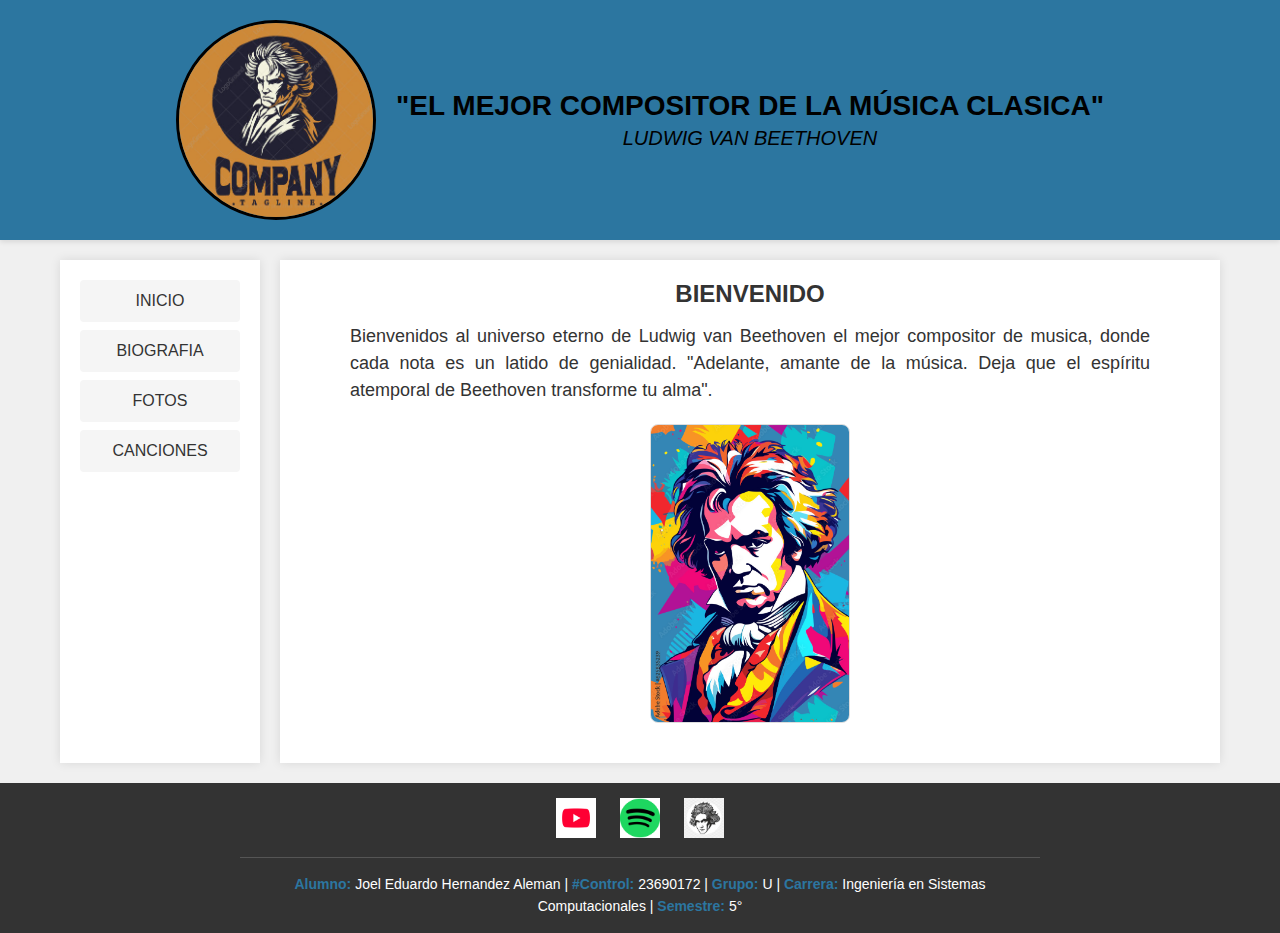
<file: index.html>
<!DOCTYPE html>
<html lang="es">
<head>
  <meta charset="UTF-8">
  <title>Mi Proyecto Web - Beethoven</title>
  <link rel="stylesheet" href="estilos.css">
</head>
<body>

<div class="header">
  <div class="logo">
    <img src="logo.jpg" alt="Logo" width="200" height="200">
  </div>
    <div class="slogan">
    <h1>"EL MEJOR COMPOSITOR DE LA MÚSICA CLASICA"</h1>
    <p>LUDWIG VAN BEETHOVEN</p>
  </div>
</div>

<div class="contenedor-principal">
  <div class="menu-lateral">
    <div class="menu">
      <a href="index.html">INICIO</a>
      <a href="Biografia.html">BIOGRAFIA</a>
      <a href="Galeria.html">FOTOS</a>
      <a href="Obras.html">CANCIONES</a>
  </div>
</div>

<div class="contenido-principal">
  <div class="contenido">
    <h2>BIENVENIDO </h2>
    <p>Bienvenidos al universo eterno de Ludwig van Beethoven el mejor compositor de musica, 
    donde cada nota es un latido de genialidad. "Adelante, amante de la música. 
    Deja que el espíritu atemporal de Beethoven transforme tu alma".</p>
    <img src="imagen.jpg" alt="Beethoven" width="200">
    </div>
  </div>
</div>

<div class="footer">
  <div class="iconos-redes">
    <a href="https://www.youtube.com/watch?v=dhzIMZvYgaA" target="_blank">
      <img src="Youtube.png" alt="YouTube">
    </a>
    <a href="https://open.spotify.com/intl-es/artist/2wOqMjp9TyABvtHdOSOTUS" target="_blank">
      <img src="Spotify.png" alt="Spotify">
    </a>
    <a href="https://www.britannica.com/biography/Ludwig-van-Beethoven" target="_blank">
      <img src="images.jpeg" alt="Britannica">
    </a>
  </div>
  <div class="info-alumno">
    <strong>Alumno:</strong> Joel Eduardo Hernandez Aleman |
    <strong>#Control:</strong> 23690172 |
    <strong>Grupo:</strong> U |
    <strong>Carrera:</strong> Ingeniería en Sistemas Computacionales |
    <strong>Semestre:</strong> 5°
  </div>
</div>

</body>
</html>
</file>
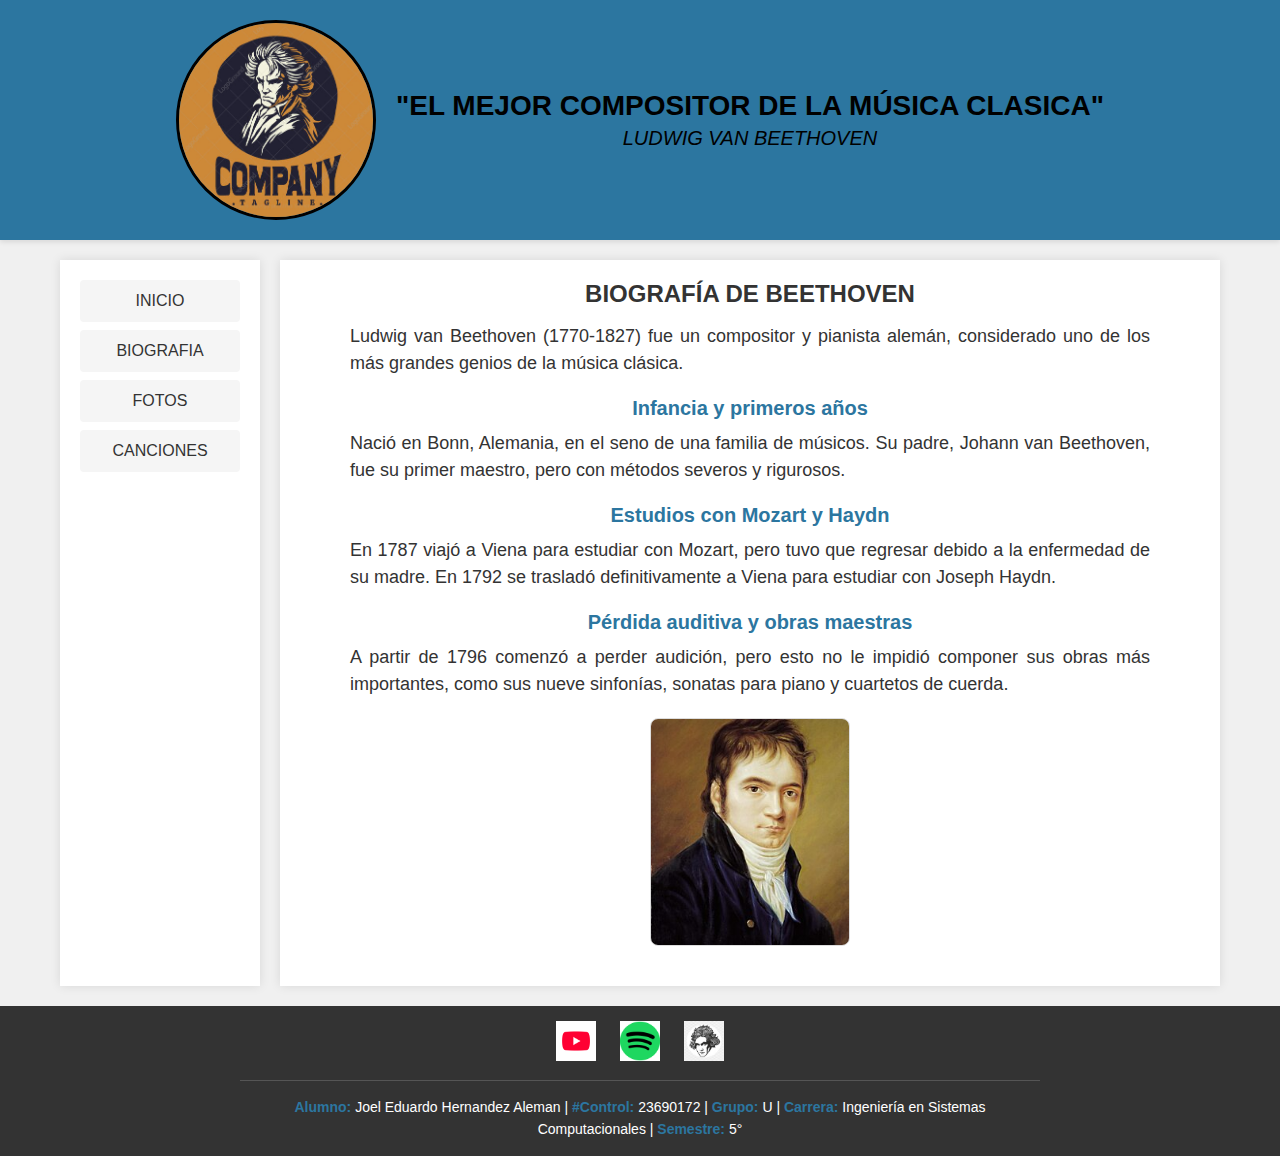
<file: Biografia.html>
<!DOCTYPE html>
<html lang="es">
<head>
  <meta charset="UTF-8">
  <title>Biografía - Beethoven</title>
  <link rel="stylesheet" href="estilos.css">
</head>
<body>

<div class="header">
  <div class="logo">
    <img src="logo.jpg" alt="Logo" width="200" height="200">
  </div>
    <div class="slogan">
    <h1>"EL MEJOR COMPOSITOR DE LA MÚSICA CLASICA"</h1>
    <p>LUDWIG VAN BEETHOVEN</p>
  </div>
</div>

<div class="contenedor-principal">
  <div class="menu-lateral">
    <div class="menu">
      <a href="index.html">INICIO</a>
      <a href="Biografia.html">BIOGRAFIA</a>
      <a href="Galeria.html">FOTOS</a>
      <a href="Obras.html">CANCIONES</a>
  </div>
</div>

<div class="contenido-principal">
  <div class="contenido">
      <h2>BIOGRAFÍA DE BEETHOVEN</h2>
      <p>Ludwig van Beethoven (1770-1827) fue un compositor y pianista alemán, considerado uno de los más grandes genios de la música clásica.</p>
        
      <h3>Infancia y primeros años</h3>
      <p>Nació en Bonn, Alemania, en el seno de una familia de músicos. Su padre, Johann van Beethoven, fue su primer maestro, pero con métodos severos y rigurosos.</p>
        
      <h3>Estudios con Mozart y Haydn</h3>
      <p>En 1787 viajó a Viena para estudiar con Mozart, pero tuvo que regresar debido a la enfermedad de su madre. En 1792 se trasladó definitivamente a Viena para estudiar con Joseph Haydn.</p>
        
      <h3>Pérdida auditiva y obras maestras</h3>
      <p>A partir de 1796 comenzó a perder audición, pero esto no le impidió componer sus obras más importantes, como sus nueve sinfonías, sonatas para piano y cuartetos de cuerda.</p>
        
      <img src="beethoven_joven.jpg" alt="Beethoven de joven" width="200">
  </div>
  </div>
</div>

<div class="footer">
  <div class="iconos-redes">
    <a href="https://www.youtube.com/watch?v=dhzIMZvYgaA" target="_blank">
      <img src="Youtube.png" alt="YouTube">
    </a>
    <a href="https://open.spotify.com/intl-es/artist/2wOqMjp9TyABvtHdOSOTUS" target="_blank">
      <img src="Spotify.png" alt="Spotify">
    </a>
    <a href="https://www.britannica.com/biography/Ludwig-van-Beethoven" target="_blank">
      <img src="images.jpeg" alt="Britannica">
    </a>
  </div>
  <div class="info-alumno">
    <strong>Alumno:</strong> Joel Eduardo Hernandez Aleman |
    <strong>#Control:</strong> 23690172 |
    <strong>Grupo:</strong> U |
    <strong>Carrera:</strong> Ingeniería en Sistemas Computacionales |
    <strong>Semestre:</strong> 5°
  </div>
</div>

</body>
</html>
</file>
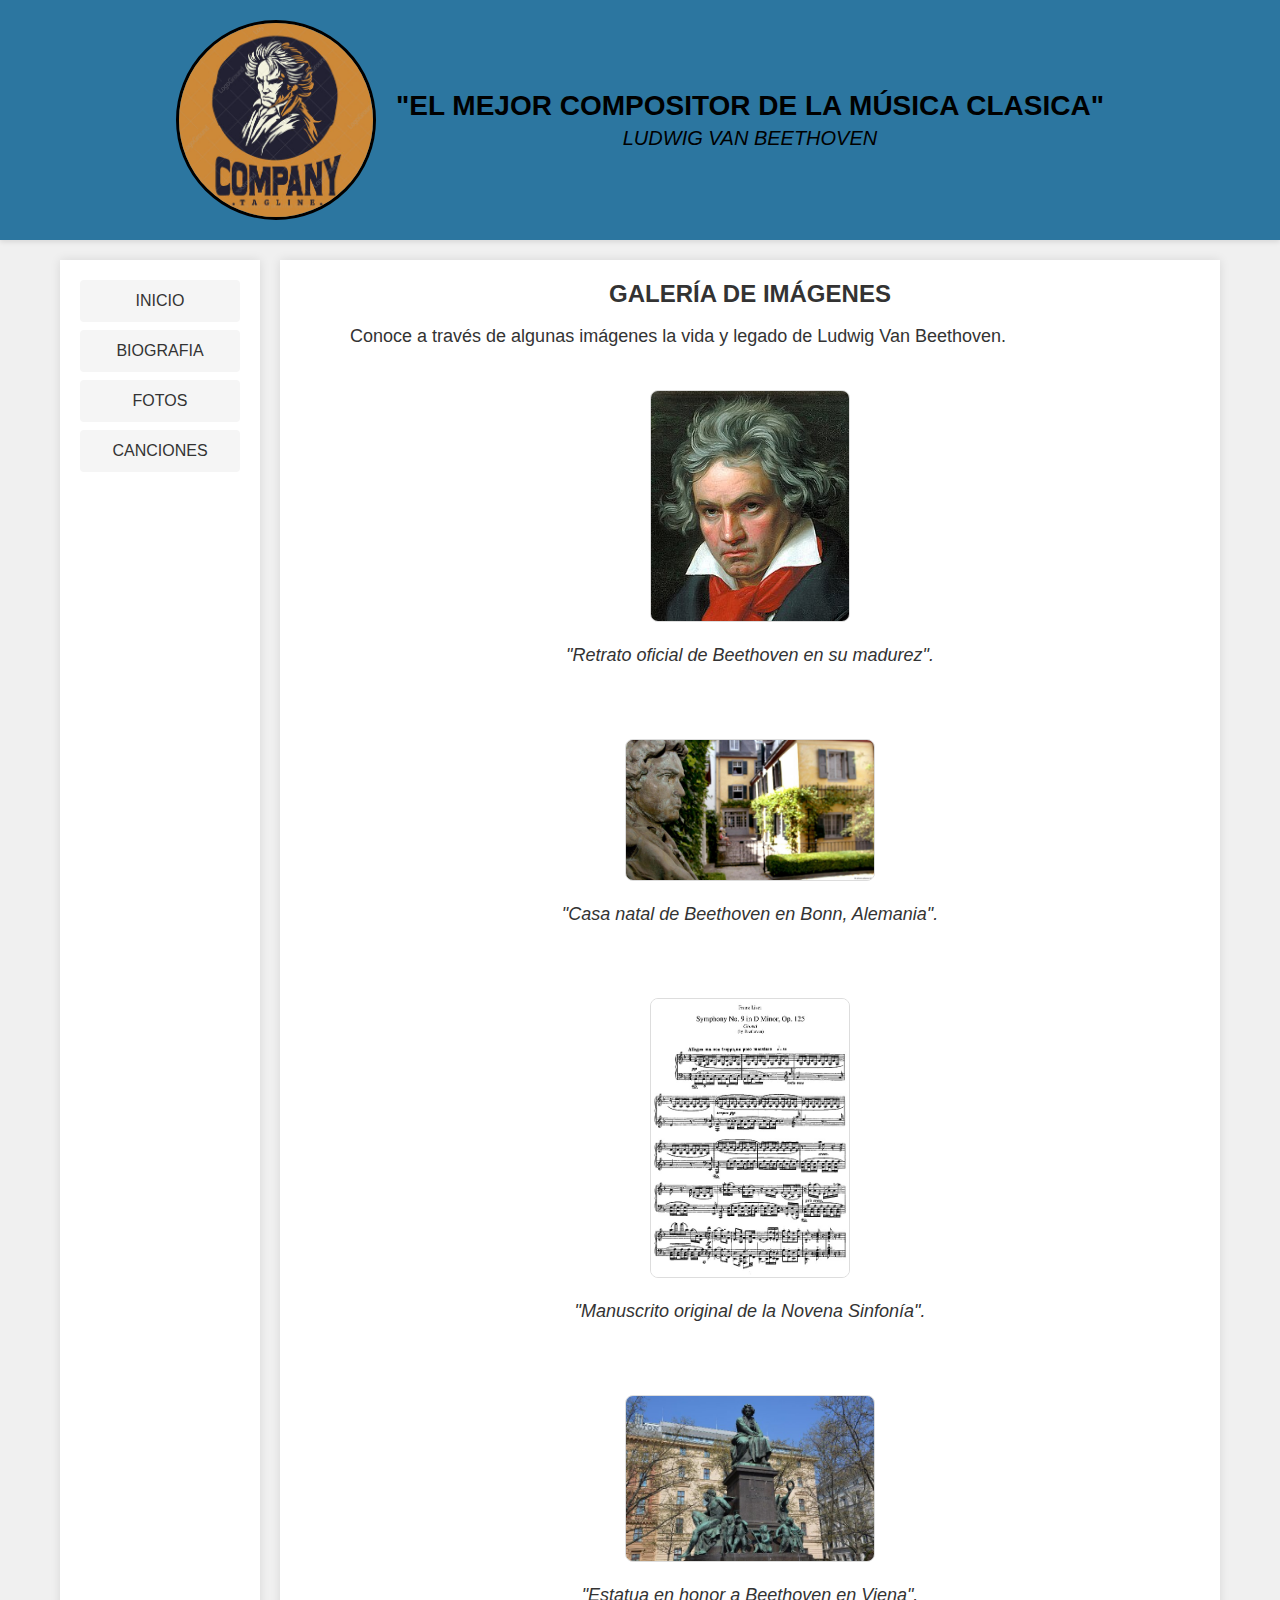
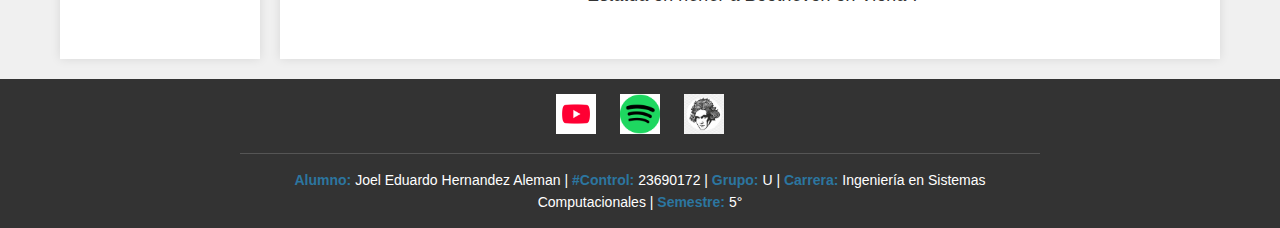
<file: Galeria.html>
<!DOCTYPE html>
<html lang="es">
<head>
  <meta charset="UTF-8">
  <title>Galería - Beethoven</title>
  <link rel="stylesheet" href="estilos.css">
</head>
<body>

<div class="header">
  <div class="logo">
    <img src="logo.jpg" alt="Logo" width="200" height="200">
  </div>
    <div class="slogan">
    <h1>"EL MEJOR COMPOSITOR DE LA MÚSICA CLASICA"</h1>
    <p>LUDWIG VAN BEETHOVEN</p>
  </div>
</div>

<div class="contenedor-principal">
  <div class="menu-lateral">
    <div class="menu">
      <a href="index.html">INICIO</a>
      <a href="Biografia.html">BIOGRAFIA</a>
      <a href="Galeria.html">FOTOS</a>
      <a href="Obras.html">CANCIONES</a>
  </div>
</div>

<div class="contenido-principal">
  <div class="contenido">
    <h2>GALERÍA DE IMÁGENES</h2>
    <p>Conoce a través de algunas imágenes la vida y legado de Ludwig Van Beethoven.</p>
        
    <div class="galeria">
    <img src="beethoven1.jpg" alt="Retrato de Beethoven" width="200">
    <p>"Retrato oficial de Beethoven en su madurez".</p>
          
    <img src="beethoven2.jpg" alt="Casa natal de Beethoven" width="250">
    <p>"Casa natal de Beethoven en Bonn, Alemania".</p>
          
    <img src="beethoven3.jpg" alt="Manuscrito musical" width="200">
    <p>"Manuscrito original de la Novena Sinfonía".</p>
          
    <img src="beethoven4.jpg" alt="Estatua de Beethoven" width="250">
    <p>"Estatua en honor a Beethoven en Viena".</p>
    </div>
    </div>
  </div>
</div>

<div class="footer">
  <div class="iconos-redes">
    <a href="https://www.youtube.com/watch?v=dhzIMZvYgaA" target="_blank">
      <img src="Youtube.png" alt="YouTube">
    </a>
    <a href="https://open.spotify.com/intl-es/artist/2wOqMjp9TyABvtHdOSOTUS" target="_blank">
      <img src="Spotify.png" alt="Spotify">
    </a>
    <a href="https://www.britannica.com/biography/Ludwig-van-Beethoven" target="_blank">
      <img src="images.jpeg" alt="Britannica">
    </a>
  </div>
  <div class="info-alumno">
    <strong>Alumno:</strong> Joel Eduardo Hernandez Aleman |
    <strong>#Control:</strong> 23690172 |
    <strong>Grupo:</strong> U |
    <strong>Carrera:</strong> Ingeniería en Sistemas Computacionales |
    <strong>Semestre:</strong> 5°
  </div>
</div>

</body>
</html>
</file>
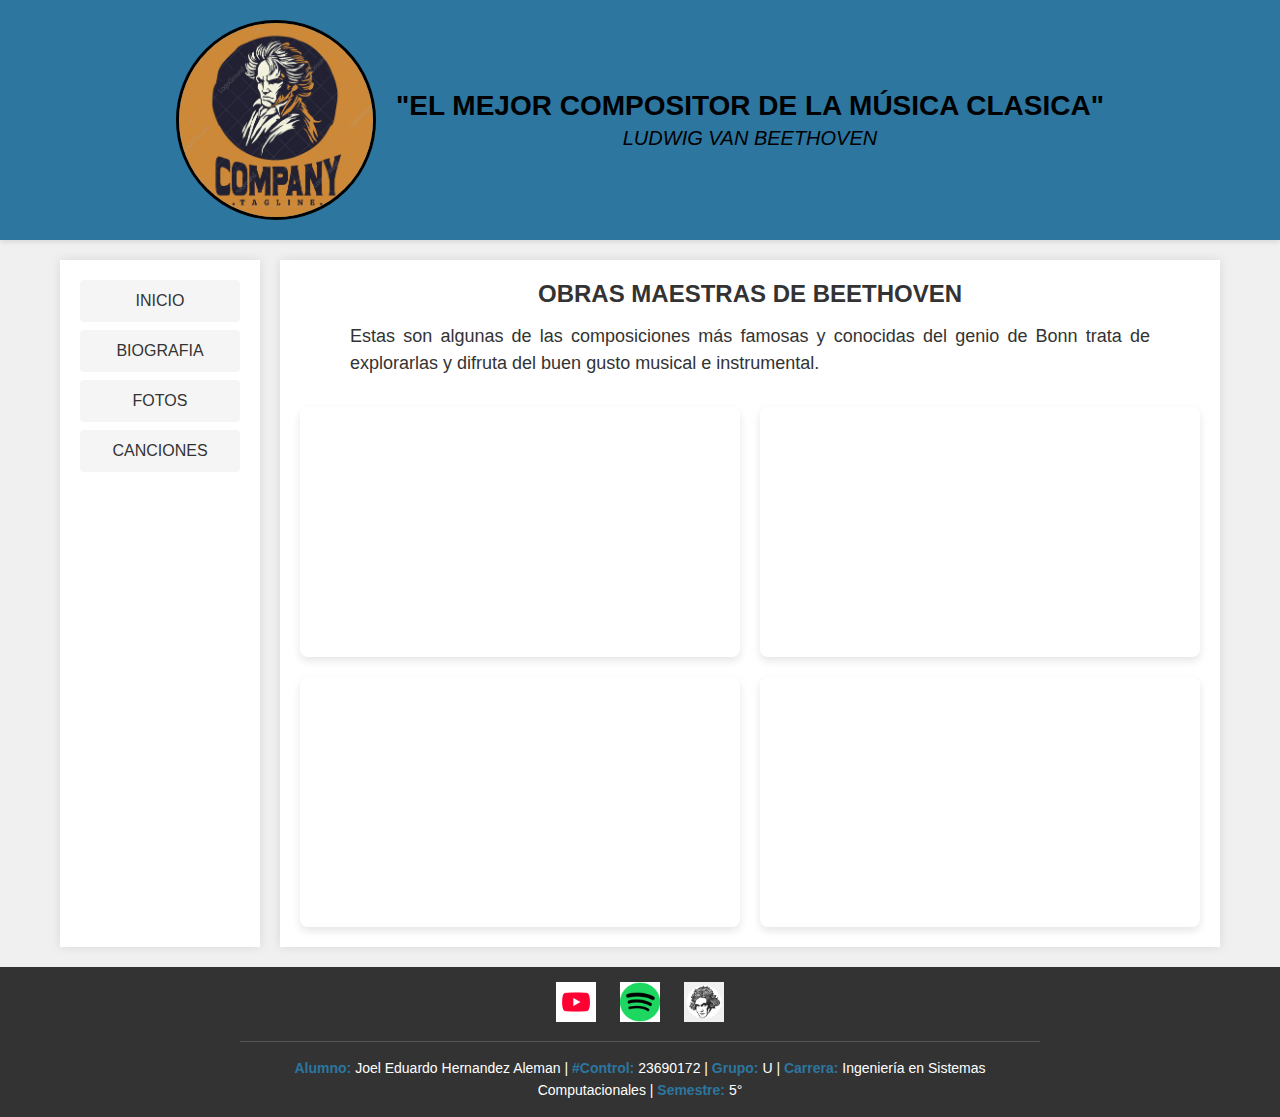
<file: Obras.html>
<!DOCTYPE html>
<html lang="es">
<head>
  <meta charset="UTF-8">
  <title>Obras - Beethoven</title>
  <link rel="stylesheet" href="estilos.css">
</head>
<body>

<div class="header">
  <div class="logo">
    <img src="logo.jpg" alt="Logo" width="200" height="200">
  </div>
    <div class="slogan">
    <h1>"EL MEJOR COMPOSITOR DE LA MÚSICA CLASICA"</h1>
    <p>LUDWIG VAN BEETHOVEN</p>
  </div>
</div>

<div class="contenedor-principal">
  <div class="menu-lateral">
    <div class="menu">
      <a href="index.html">INICIO</a>
      <a href="Biografia.html">BIOGRAFIA</a>
      <a href="Galeria.html">FOTOS</a>
      <a href="Obras.html">CANCIONES</a>
    </div>
  </div>

  <div class="contenido-principal">
    <div class="contenido">
      <h2>OBRAS MAESTRAS DE BEETHOVEN</h2>
      <p>Estas son algunas de las composiciones más famosas y conocidas del genio de Bonn trata de explorarlas
        y difruta del buen gusto musical e instrumental.</p>
            
      <div class="videos">
        <!-- Video 1 -->
        <iframe src="https://www.youtube.com/embed/LsGlghTTd5w?si=TL8i6n4WA18tm3To" 
        title="Sinfonía No. 5 de Beethoven" allowfullscreen></iframe>

        <!-- Video 2 -->
        <iframe src="https://www.youtube.com/embed/nN8swgbvraY?si=yF4Mv-dA2z_sNZ3A" 
        title="Para Elisa de Beethoven" allowfullscreen></iframe>

        <!-- Video 3 -->
        <iframe src="https://www.youtube.com/embed/vCHREyE5GzQ?si=fMtmKfB6o1WwgJJK" 
        title="Sinfonía No. 7 de Beethoven" allowfullscreen></iframe>

        <!-- Video 4 -->
        <iframe src="https://www.youtube.com/embed/h46W9JbbXgY?si=1-YKy7L5K-bbZutJ" 
        title="Claro de Luna de Beethoven" allowfullscreen></iframe>
      </div>
    </div>
  </div>
</div>

<div class="footer">
  <div class="iconos-redes">
    <a href="https://www.youtube.com/watch?v=dhzIMZvYgaA" target="_blank">
      <img src="Youtube.png" alt="YouTube">
    </a>
    <a href="https://open.spotify.com/intl-es/artist/2wOqMjp9TyABvtHdOSOTUS" target="_blank">
      <img src="Spotify.png" alt="Spotify">
    </a>
    <a href="https://www.britannica.com/biography/Ludwig-van-Beethoven" target="_blank">
      <img src="images.jpeg" alt="Britannica">
    </a>
  </div>
  <div class="info-alumno">
    <strong>Alumno:</strong> Joel Eduardo Hernandez Aleman |
    <strong>#Control:</strong> 23690172 |
    <strong>Grupo:</strong> U |
    <strong>Carrera:</strong> Ingeniería en Sistemas Computacionales |
    <strong>Semestre:</strong> 5°
  </div>
</div>

</body>
</html>
</file>
<file: estilos.css>
* {
  margin: 0;
  padding: 0;
  box-sizing: border-box;
  font-family: Arial, sans-serif;
}

body {
  background-color: #f0f0f0;
  color: #333;
  min-height: 100vh;
  display: flex;
  flex-direction: column;
}

.contenedor-principal {
  display: flex;
  flex: 1;
  max-width: 1200px;
  margin: 0 auto;
  width: 100%;
  padding: 20px;
  align-items: stretch;
}

/*Logo y eslogan*/
.header {
  display: flex;
  align-items: center;
  justify-content: center;
  padding: 20px;
  background-color: #2c76a0;
  box-shadow: 0 2px 5px rgba(0,0,0,0.1);
  gap: 20px; /* Espacio entre logo y eslogan */
}

.logo {
  display: flex;
  align-items: center;
}

.logo img {
  border-radius: 50%;
  object-fit: cover;
  border: 3px solid #000000;
}

.slogan {
  text-align: left;
  display: flex;
  flex-direction: column;
  align-items: center;
  justify-content: center;
}

.slogan h1 {
  font-size: 28px;
  color: #000000;
  margin-bottom: 5px;
}

.slogan p {
  font-size: 20px;
  font-style: italic;
  color: #000000;
}

/* MENU IZQUIERDO */
.menu-lateral {
  width: 200px;
  background-color: #fff;
  padding: 20px;
  margin-right: 20px;
  box-shadow: 0 0 10px rgba(0,0,0,0.1);
  display: flex;
  flex-direction: column;
}

.menu {
  display: flex;
  flex-direction: column;
  flex-grow: 1;
}

.menu a {
  color: #333;
  text-decoration: none;
  padding: 12px 15px;
  margin-bottom: 8px;
  background-color: #f5f5f5;
  border-radius: 4px;
  transition: background-color 0.2s;
  text-align: center;
}

.menu a:hover {
  background-color: #e0e0e0;
}

/* CONTENIDO PRINCIPAL */
.contenido-principal {
  flex: 1;
  background-color: #fff;
  padding: 20px;
  box-shadow: 0 0 10px rgba(0,0,0,0.1);
  text-align: center;
  display: flex;
  flex-direction: column;
}

.contenido {
  text-align: center;
  flex-grow: 1;
}

.contenido h2 {
  font-size: 24px;
  margin-bottom: 15px;
  color: #333;
}

.contenido h3 {
  font-size: 20px;
  margin: 20px 0 10px 0;
  color: #2c76a0;
}

.contenido p {
  font-size: 18px;
  margin-bottom: 20px;
  line-height: 1.5;
  text-align: justify;
  max-width: 800px;
  margin-left: auto;
  margin-right: auto;
}

.contenido ul {
  font-size: 18px;
  margin-bottom: 20px;
  line-height: 1.5;
  text-align: left;
  display: inline-block;
  max-width: 700px;
}

.contenido li {
  margin-bottom: 8px;
  text-align: left;
}

.contenido img {
  border-radius: 8px;
  max-width: 100%;
  height: auto;
  border: 1px solid #ddd;
  display: block;
  margin: 20px auto;
}

.galeria {
  display: flex;
  flex-direction: column;
  align-items: center;
  gap: 20px;
}

.galeria img {
  margin-bottom: 10px;
}

.galeria p {
  text-align: center;
  font-style: italic;
  margin-top: -10px;
  margin-bottom: 30px;
}

/* FOOTER */
.footer {
  background-color: #333;
  padding: 15px 0;
  text-align: center;
  width: 100%;
  margin-top: auto;
  color: white;
}

.iconos-redes {
  margin-bottom: 15px;
}

.iconos-redes a {
  margin: 0 10px;
  display: inline-block;
}

.iconos-redes img {
  width: 40px;
  height: 40px;
  transition: transform 0.3s;
}

.iconos-redes img:hover {
  transform: scale(1.1);
}

.info-alumno {
  margin-top: 15px;
  font-size: 14px;
  line-height: 1.6;
  border-top: 1px solid #555;
  padding-top: 15px;
  max-width: 800px;
  margin-left: auto;
  margin-right: auto;
}

.info-alumno strong {
  color: #2c76a0;
}

/* Media query para responsividad en dispositivos móviles */
@media (max-width: 768px) {
  .header {
    flex-direction: column;
    text-align: center;
    gap: 15px;
  }
  
  .slogan {
    text-align: center;
  }
  
  .contenedor-principal {
    flex-direction: column;
  }
  
  .menu-lateral {
    width: 100%;
    margin-right: 0;
    margin-bottom: 20px;
  }
  
  .menu {
    flex-direction: row;
    flex-wrap: wrap;
    justify-content: center;
    gap: 10px;
  }
  
  .menu a {
    margin-bottom: 0;
    flex: 1;
    min-width: 120px;
  }
  
  .info-alumno {
    font-size: 12px;
    padding: 10px;
  }
}

.videos {
  display: grid;
  grid-template-columns: repeat(2, 1fr);
  gap: 20px;
  margin-top: 30px;
}

.videos iframe {
  width: 100%;
  height: 250px;
  border: none;
  border-radius: 8px;
  box-shadow: 0 4px 8px rgba(0, 0, 0, 0.1);
  transition: transform 0.3s ease, box-shadow 0.3s ease;
}

.videos iframe:hover {
  transform: scale(1.02);
  box-shadow: 0 6px 12px rgba(0, 0, 0, 0.15);
}

/* Media query para videos en dispositivos móviles */
@media (max-width: 768px) {
  .videos {
    grid-template-columns: 1fr;
  }
  
  .videos iframe {
    height: 200px;
  }
}
</file>
